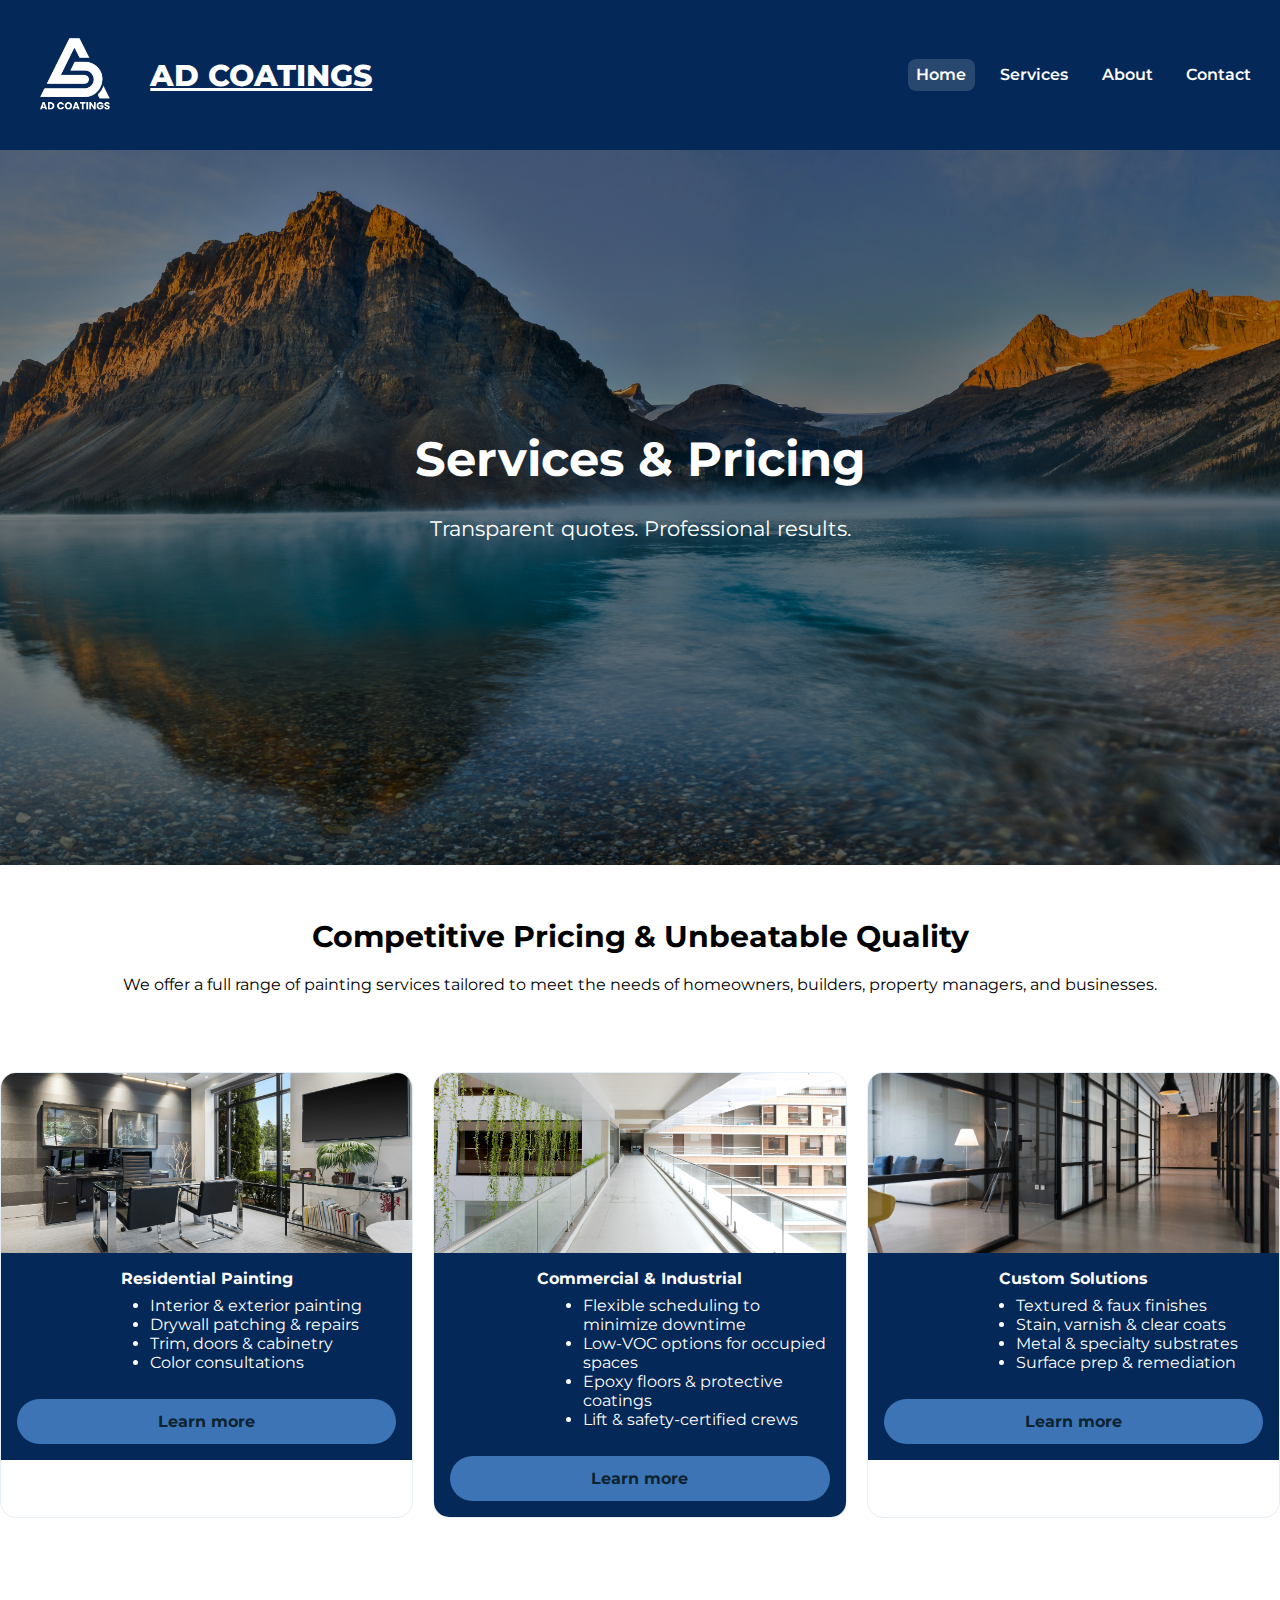
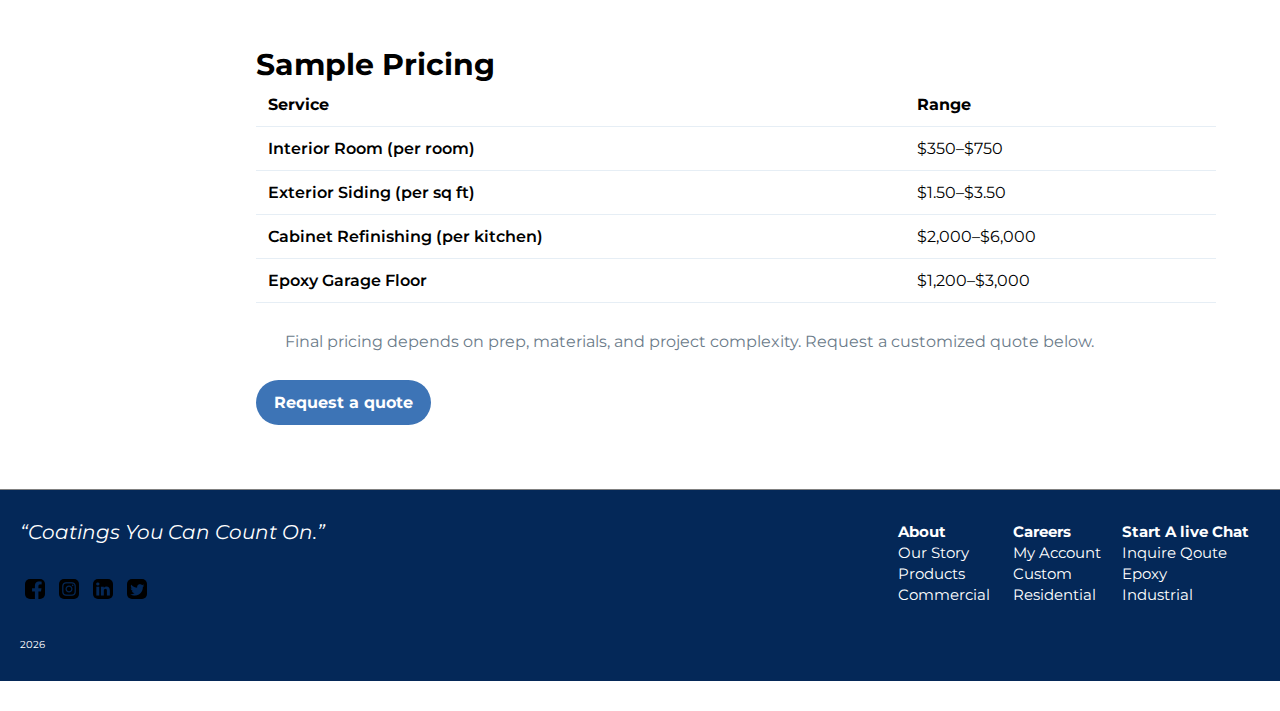
<file: services.html>
<!DOCTYPE html>
<html lang="en">

<head>
  <meta charset="utf-8" />
  <meta name="viewport" content="width=device-width, initial-scale=1" />
  <title>Services — AD Coatings</title>
  <link rel="preconnect" href="https://fonts.googleapis.com">
  <link rel="preconnect" href="https://fonts.gstatic.com" crossorigin>
  <link
    href="https://fonts.googleapis.com/css2?family=Montserrat:ital,wght@0,100..900;1,100..900&family=Playwrite+HU:wght@100..400&family=Plus+Jakarta+Sans:wght@200..800&display=swap"
    rel="stylesheet">
  <link rel="stylesheet" href="styles.css" />
</head>

<body>
  <a class="skip-link" href="#main">Skip to main content</a>

  <header class="site-header" role="banner">
    <div class="container header-inner">
      <a class="brand" href="index.html" aria-label="AD Coatings Home">
        <img src="AD Logo.png" alt="" class="brand-mark" />
        <span class="brand-text">AD COATINGS</span>
      </a>

      <!-- Collapsing Menu Button -->
      <button id="navToggle" class="nav-toggle" aria-expanded="false" aria-controls="siteNav">
        <span class="sr-only">Toggle navigation</span>
        ☰
      </button>

      <nav id="siteNav" class="site-nav" aria-label="Primary">
        <ul>
          <li><a class="active" href="index.html">Home</a></li>
          <li><a href="services.html">Services</a></li>
          <li><a href="#about">About</a></li>
          <li><a href="#contact">Contact</a></li>
        </ul>
      </nav>
    </div>
  </header>

  <section class="hero hero-small">
    <div class="hero-media">
      <img src="RockyMountain.jpg" alt="" />
    </div>
    <div class="hero-content container">
      <h1>Services & Pricing</h1>
      <p>Transparent quotes. Professional results.</p>
    </div>
  </section>

  <main id="services" class="container" role="services"></main>
  <!-- Services Snapshot -->
  <section class="section" aria-labelledby="svcTitle">
    <center><h2 id="svcTitle">Competitive Pricing & Unbeatable Quality</h2>
    <p>We offer a full range of painting services tailored to meet the needs of homeowners, builders, property
      managers, and businesses.</p></section></center>
    <div class="card-grid">
      <article class="card">
        <img src="Residential.jpg" alt="Freshly painted living room interior." />
        <div class="card-body">
          <h4>Residential Painting</h4>
          <ul class="feature-list">
            <li>Interior & exterior painting</li>
            <li>Drywall patching & repairs</li>
            <li>Trim, doors & cabinetry</li>
            <li>Color consultations</li>
          </ul>
          <a class="btn btn-secondary" href="services.html#residential">Learn more</a>
        </div>
      </article>
      <article class="card">
        <img src="Path.jpg" alt="Exterior of a commercial building." />
        <div class="card-body">
          <h4>Commercial & Industrial</h4>
          <ul class="feature-list">
            <li>Flexible scheduling to minimize downtime</li>
            <li>Low‑VOC options for occupied spaces</li>
            <li>Epoxy floors & protective coatings</li>
            <li>Lift & safety‑certified crews</li>
          </ul>
          <a class="btn btn-secondary" href="services.html#commercial">Learn more</a>
        </div>
      </article>
      <article class="card">
        <img src="Custom.jpg" alt="Artisan applying specialty finish." />
        <div class="card-body">
          <h4>Custom Solutions</h4>
          <ul class="feature-list">
            <li>Textured & faux finishes</li>
            <li>Stain, varnish & clear coats</li>
            <li>Metal & specialty substrates</li>
            <li>Surface prep & remediation</li>
          </ul>
          <a class="btn btn-secondary" href="services.html#custom">Learn more</a>
        </div>
      </article>
    </div>
  </section>


  <section class="section2">
    <h2>Sample Pricing</h2>
    <div class="table-wrap">
      <table class="price-table">
        <caption class="sr-only">Sample price ranges</caption>
        <thead>
          <tr>
            <th scope="col">Service</th>
            <th scope="col">Range</th>
          </tr>
        </thead>
        <tbody>
          <tr>
            <th scope="row">Interior Room (per room)</th>
            <td>$350–$750</td>
          </tr>
          <tr>
            <th scope="row">Exterior Siding (per sq ft)</th>
            <td>$1.50–$3.50</td>
          </tr>
          <tr>
            <th scope="row">Cabinet Refinishing (per kitchen)</th>
            <td>$2,000–$6,000</td>
          </tr>
          <tr>
            <th scope="row">Epoxy Garage Floor</th>
            <td>$1,200–$3,000</td>
          </tr>
        </tbody>
      </table>
    </div>
    <p class="muted">Final pricing depends on prep, materials, and project complexity. Request a customized quote below.
    </p>
    <p><a class="btn btn-primary" href="index.html#contact">Request a quote</a></p>
  </section>
  </main>
  <!----footer class="site-footer" role="contentinfo"-->
  <footer>
    <div Id="leftFooter">
      <div>
        <p class="tagline">“Coatings You Can Count On.”</p>
      </div>
      <div>
        <a class="externalWebsiteLink" href="https://www.facebook.com" target="_blank" rel="noopener"><img src="fb.png"
            alt="Facebook icon"></a>
        <a class="externalWebsiteLink" href="https://www.instagram.com" target="_blank" rel="noopener"><img
            src="insta.png" alt="Instagram icon"></a>
        <a class="externalWebsiteLink" href="https://www.linkedin.com" target="_blank" rel="noopener"><img
            src="linkedin.png" alt="LinkedIn Icon"></a>
        <a class="externalWebsiteLink" href="https://www.twitter.com" target="_blank" rel="noopener"><img
            src="twitter.png" alt="Twitter Icon"></a>
      </div>
      <div><small>
          <p class id="year"> AD Coatings • Calgary, Alberta</p>
        </small></div>
    </div>

    <div id="rightFooter">
      <table>
        <thead>
          <tr>
            <th>About</th>
            <th>Careers</th>
            <th>Start A live Chat</th>
          </tr>
        </thead>
        <tbody>
          <tr>
            <td>Our Story</td>
            <td>My Account</td>
            <td>Inquire Qoute</td>
          </tr>
          <tr>
            <td>Products</td>
            <td>Custom</td>
            <td>Epoxy</td>
          </tr>
          <tr>
            <td>Commercial</td>
            <td>Residential</td>
            <td>Industrial</td>
          </tr>
        </tbody>
      </table>
    </div>
    <script src="script.js"></script>
</body>

</html>
</file>
<file: styles.css>
/* Base */
:root{
  --bg: #0a0f14;
  --brand: #042858;
  --ink: #0c2330;
  --ink-2: #2c3e50;
  --surface: #eaf5fb;
  --accent: #3d74b6;
  --muted: #6b7b8a;
}

*{ box-sizing: border-box; margin: 0; padding: 0;}
html{ scroll-behavior: smooth; }
body{ font-family: "Montserrat", sans-serif; font-optical-sizing: auto; font-weight: 400;font-style: normal;}
h3 { display: flex; padding-bottom: 50px; padding-top:50px; font-size: 30px; justify-content: center;align-items: center; color:#0db504}
hr { display: block; border-style: inset; border-width: 1px;padding:.5px; border-top: 6px solid  #3d74b6}
img{ max-width: 100%; display: block; height: 100%%; }
a{ color: var(--brand); text-decoration: none; }
a:hover, a:focus{ text-decoration: underline; }
.container{ width: 80%; margin-inline: auto; padding: 0; }
p2 { color: white; padding: 20px;}
h4 {color:white; font-size: size 25px;}
h2 {font-size: 30px;}
ul { color: white; text-align: left; justify-content: center; padding-left: 35%; padding-bottom: 5%}
 {text-decoration:white;}

/* Feature List of Service on Service page*/


/* Accessibility helpers */
.skip-link{
  position: absolute; left: -9999px; top: 0; background: #fff; color: #000;
  padding: .5rem .75rem; border: 2px solid #000;
}
.skip-link:focus{ left: .5rem; top: .5rem; z-index: 1000; }
.sr-only{ position: absolute; width: 1px; height: 1px; margin: -1px; padding: 0; overflow: hidden; clip: rect(0 0 0 0); border: 0; }

/* Header & Nav */
.site-header{
  background: var(--brand);
  color: #fff;
}
.header-inner{
  display: flex; align-items: center; justify-content: space-between;padding: 0; unicode-bidi: isolate; position: relative; width: 100%; padding: 0px;
}
.brand{ display:flex; position: relative; align-items: center; gap: .02rem; color: #fff; text-decoration: none; }
.brand-mark{ width: 150px; padding: 0; margin: 0; }
.brand-text{ font-weight: 800; font-size: 30px;  }
.nav-toggle{ display: none; background: transparent; border: 2px solid #fff; color: #fff; border-radius: .5rem; padding: 10px; font-size: 150%; cursor: pointer;}
.site-nav { padding:20px;}
.site-nav ul{ list-style: none; display: flex; gap: 1rem; padding: 0; margin: 0; }
.site-nav a{ color: #fff; font-weight: 600; padding: .4rem .55rem; border-radius: .5rem; }
.site-nav a.active, .site-nav a:hover{ background: rgba(255,255,255,.15); text-decoration: none; }
/* Hero */
.hero{ position: relative; display: grid; place-items: center; color: #fff;}
.hero-small{ min-height: 32vh; }
.hero-media{ display: flex; position: absolute; inset: 0; height: 80vh; justify-content: center;}
.hero-media img{ width: 100%; height: 100%; object-fit: cover; filter: brightness(.60); padding-bottom: 5px;}
.hero-content{ position: relative; text-align: center; height: 80vh; padding: 3rem 0; padding-top: 200px; }
.hero h1{ font-size: clamp(1.8rem, 3vw + 1rem, 3rem); margin: 0 0 .5rem; padding-top: 80px; padding-bottom: 20px; }
.hero p{ margin: 0 0 1rem; font-size: clamp(1rem, .6vw + .9rem, 1.25rem); padding-bottom: 80px; font-size: 21px;}

/* Buttons */
.btn{ display: inline-block; border-radius: 12rem; padding: .7rem 1rem; font-weight: 700; border: 2px solid transparent; }
.btn-primary{ background: var(--accent); color: #fff; }
.btn-primary:hover{ background: #2f5e93; text-decoration: none; }
.btn-secondary{ background: var(--accent); color: var(--ink);  }
.btn-secondary:hover{ background: #f6f9fc; text-decoration: none; }
.btn-outline{ background: transparent; color: var(--brand); border-color: var(--brand); }
.btn-outline:hover{ background: rgba(4,100,130,.08); text-decoration: none; }

/* Sections */
.section{ padding: 3rem 0; width: 100%;}
.section-alt{width: 100%; text-align: left; }
.section h2{ margin-top: 0; font-size; padding-bottom: 20px; justify-content: center; align-content: center;}
.muted{ color: var(--muted); padding: 3%; }
.section p {padding-bottom: 30px; justify-content: center;}
.section2 {padding: 5%; justify-content: center; align-items:center; padding-top: 10%; padding-left: 20%;}
/* Video */
video { height: 100%; width: 100%; object-fit: cover; justify-content: center; align-items: center; flex-direction: column; display: block; padding:0;}
/* Media grid */
.media-grid{
  display: grid; gap: 1rem;
  grid-template-columns: 1fr;
}
.ratio-16x9{ position: relative; aspect-ratio: 16/9 }
.ratio-4x3{ position: relative; aspect-ratio: 4/3;}
.ratio-16x9 > iframe, .ratio-4x3 > iframe{ position: absolute; inset: 0; width: 100%; height: 100%; border: 0; }

/* Cards */
.card-grid{
  display: grid; gap: 1.25rem;
  grid-template-columns: repeat(auto-fit, minmax(240px, 1fr));
}
.card{ border: 1px solid #e6eef5; border-radius: 1rem; overflow: hidden; background: #fff; display: flex; flex-direction: column; height: inherit; }
.card img{ height: 180px; object-fit: cover; }
.card-body{ padding: 1rem; display: grid; gap: .5rem; background-color: #042858; text-align: center;}

/* Reviews */
.reviews-grid{
  display: grid; gap: 1rem;
  grid-template-columns: repeat(auto-fit, minmax(260px, 1fr));
}
.review{ border: 1px solid #e6eef5; border-radius: .8rem; padding: 1rem; background: #fff; }
.review h3{ margin: 0 0 .25rem; font-size: 1.05rem; }
.review .stars{ letter-spacing: 1px; color: #e0a10a; }

/* Contact */
.contact-layout{
  display: grid; gap: 1.5rem;
  grid-template-columns: 1fr;
}
.field{ display: grid; gap: .35rem; margin-bottom: .8rem; }
input, select, textarea{ font: inherit; padding: .7rem .75rem; border: 1px solid #ccd8e3; border-radius: .6rem; }
input:focus, select:focus, textarea:focus{ outline: 3px solid rgba(61,116,182,.35); border-color: var(--accent); }
.form-note{ margin-top: .5rem; color: var(--muted); }
.contact-aside{ display: grid; gap: 1rem; }
.contact-list{ list-style: none; padding: 0; margin: 0; display: grid; gap: .25rem; }

/* Table */
.table-wrap{ overflow-x: auto; }
.price-table{ border-collapse: collapse; width: 100%; padding:  50px;}
.price-table th, .price-table td{ padding: .75rem; border-bottom: 1px solid #e6eef5; text-align: left; }
.price-table th[scope="row"]{ font-weight: 600; }

/* Footer */
footer{ background-color: #042858; align-content: center; color: #0c2330; display: flex;flex-flow: row nowrap;justify-content: space-between;border-top: 1px solid grey;padding: 30px 0;margin-bottom: 30px;}
.social{ list-style: none; display: flex; gap: .75rem; padding: 0; margin: 0; flex-wrap: wrap; color: white; backdrop-filter: white;}
.tagline{font-style: italic; margin: 0; color: white; font-weight: 200px; font-size: 20px; justify-content: center; padding-bottom:30px;}
#year { margin: 0; color: white; font-weight: 200px; font-size: 10px; justify-content: center; padding-top:30px;}
#leftFooter {display: flex;flex-flow: column nowrap; justify-content: space-around; padding-left: 20px; align-content: space-evenly;}
#rightFooter {width: 30%; font-size: 15px; color: white; justify-content: space-evenly; text-align: left;}

footer img { width: 20px; border-radius: 5px; justify-content: center;}
/* Table adjustments */
table {display: table; border-collapse: seperate; text-indent: initial; border-spacing: 2px; width: 100%; align-content: left; justify-content: left;}
tbody {justify-content: center; align-content:left;}
thead {display:table-header-group;vertical-align: middle; unicode-bidi: isolate; border-color: inherit;}
tr {display: table-row; vertical-align: inherit;}
.externalWebsiteLink {
  padding: 5px;
  display: inline-block;
}

/* Responsive */
@media (min-width: 700px){
  .media-grid{ grid-template-columns: 1.2fr .8fr; }
  .contact-layout{ grid-template-columns: 1fr .9fr; align-items: start; }
  .footer-inner{ grid-template-columns: 1fr auto auto; }
}
@media (max-width: 900px){
  .nav-toggle{ display: inline-block; }
  .site-nav{ position: absolute; left: 0; right: 0; top: 100%; background: var(--brand); display: none; z-index:10001; border-bottom-left-radius:.5rem; border-bottom-right-radius:.5rem; box-shadow:0 8px 18px rgb(0,0,0,.18); }
  .site-nav.open{ display: block; }
  .site-nav ul{ flex-direction: column; padding: .75rem; }
  .site-nav a{ display: block; padding:.6rem, .75rem; }
  .site-header { position: sticky; top: 0; z-index:10000;}
}

/* Modal */
.modal[hidden] { display: none !important; }
.modal {
  position: fixed; inset: 0; background: rgba(0,0,0,.45);
  display: grid; place-items: center; z-index: 9999; padding: 1rem;
}
.modal-card {
  background: #fff; border-radius: 1rem; padding: 1.25rem 1.25rem 1rem;
  width: min(520px, 90%); text-align: left; box-shadow: 0 10px 30px rgba(0,0,0,.25);
}
.modal-card h3 { margin: 0 0 .5rem; font-size: 1.25rem; color: var(--ink); }
.modal-card p { margin: 0 0 1rem; color: var(--ink-2); }
.is-invalid { border-color: #c5483d !important; outline: 3px solid rgba(197,72,61,.25) !important; }
.form-error { color: #c5483d; margin-top: .5rem; }

/* Ensure hero never covers the header/menu */
.hero{ position: relative; z-index: 1; }
.hero-media{ z-index: 0; }
</file>
